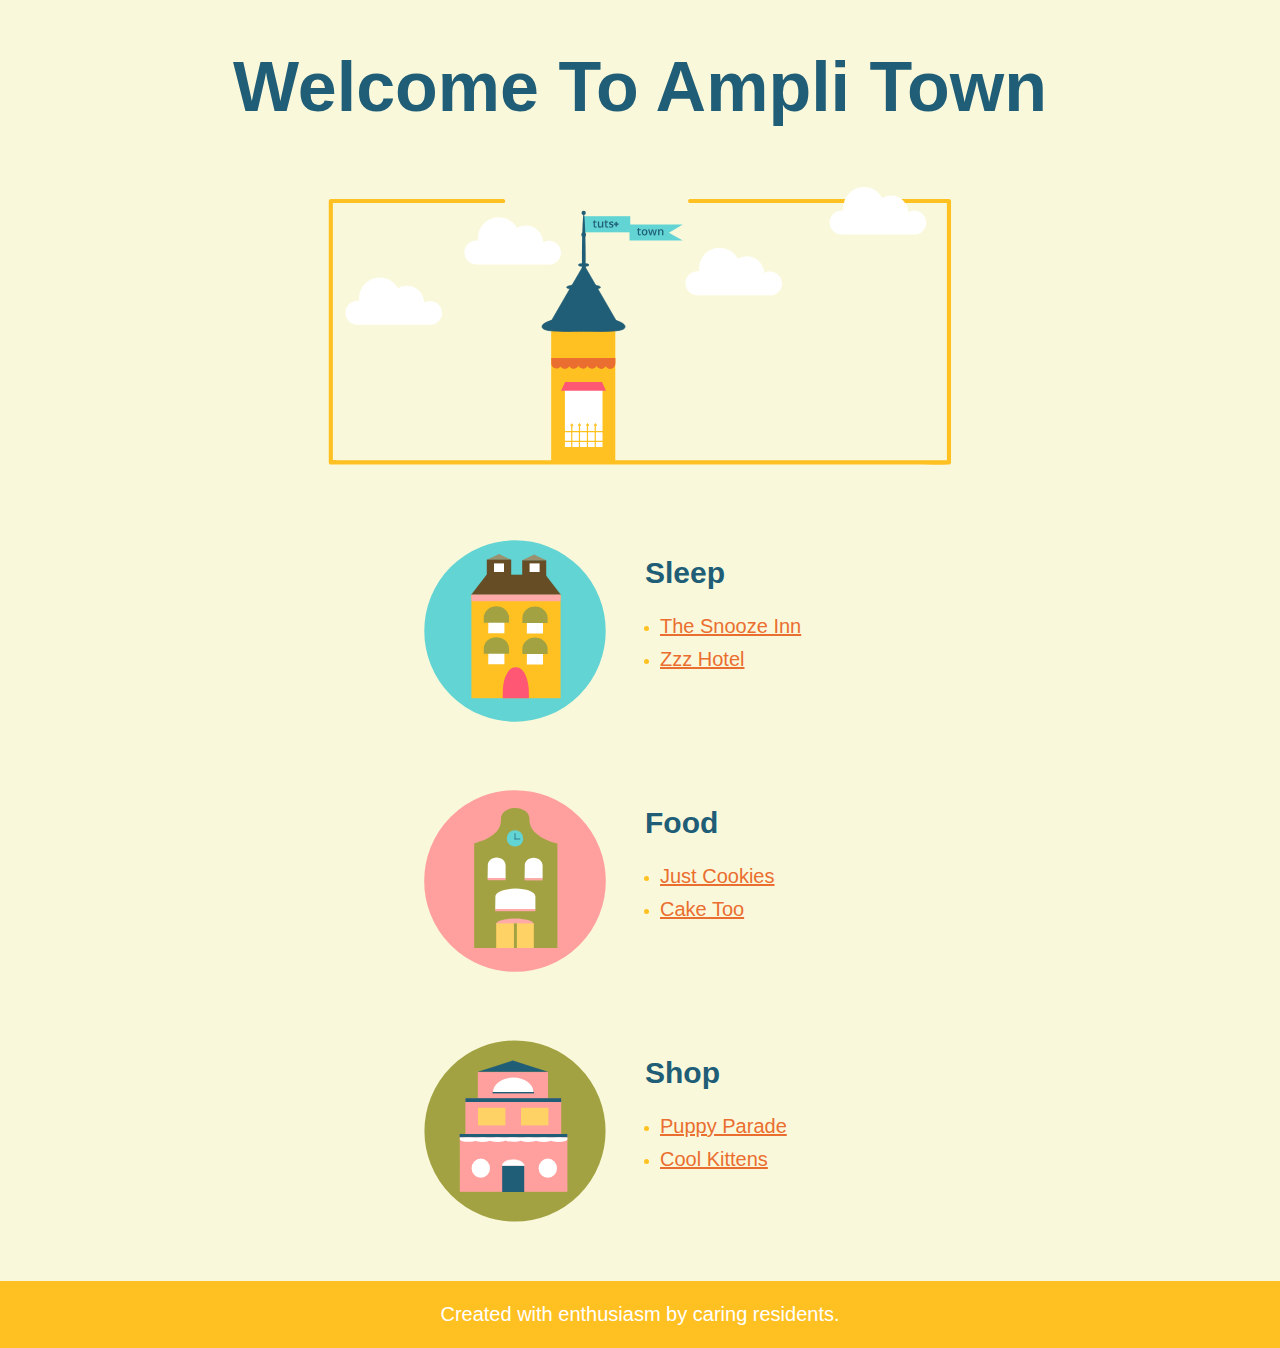
<file: index.html>
<!DOCTYPE html>
<html>
  <head>
    <meta charset="utf-8">
    <title>дз от Андрея</title>
    <link rel="stylesheet" href="css/style.css">
  </head>
  <body>
    <header class="primary-header">
      <h1 class="main-heading">Welcome To Ampli Town</h1>
      <img class="town-preview" src="img/townheader.svg">
    </header>
    <main class="primary-main">
      <section class="store-section">
        <img class="building" src="img/townsleep.svg">
        <div class="store-details">
          <h2 class="category-heading">Sleep</h2>
          <ul class="store-list">
            <li class="store-name">
              <a class="store-link" href="./index1.html"> The Snooze Inn </a>
            </li>
            <li class="store-name">
              <a class="store-link" href="./index1.html">Zzz Hotel</a>
            </li>
          </ul>
        </div>
      </section>
      <section class="store-section">
        <img class="building" src="img/townfood.svg">
        <div class="store-details">
          <h2 class="category-heading">Food</h2>
          <ul class="store-list">
            <li class="store-name">
              <a class="store-link" href="./index1.html">Just Cookies</a>
            </li>
            <li class="store-name">
              <a class="store-link" href="./index1.html">Cake Too</a>
            </li>
          </ul>
        </div>
      </section>
      <section class="store-section">
        <img class="building" src="img/townshop.svg">
        <div class="store-details">
          <h2 class="category-heading">Shop</h2>
          <ul class="store-list">
            <li class="store-name">
              <a class="store-link" href="./index1.html">Puppy Parade</a>
            </li>
            <li class="store-name">
              <a class="store-link" href="./index1.html">Cool Kittens</a>
            </li>
          </ul>
        </div>
      </section>
    </main>
    <footer class="primary-footer">
      <p class="created-by">
        Created with enthusiasm by caring residents.
      </p>
    </footer>
  </body>
</html>
</file>
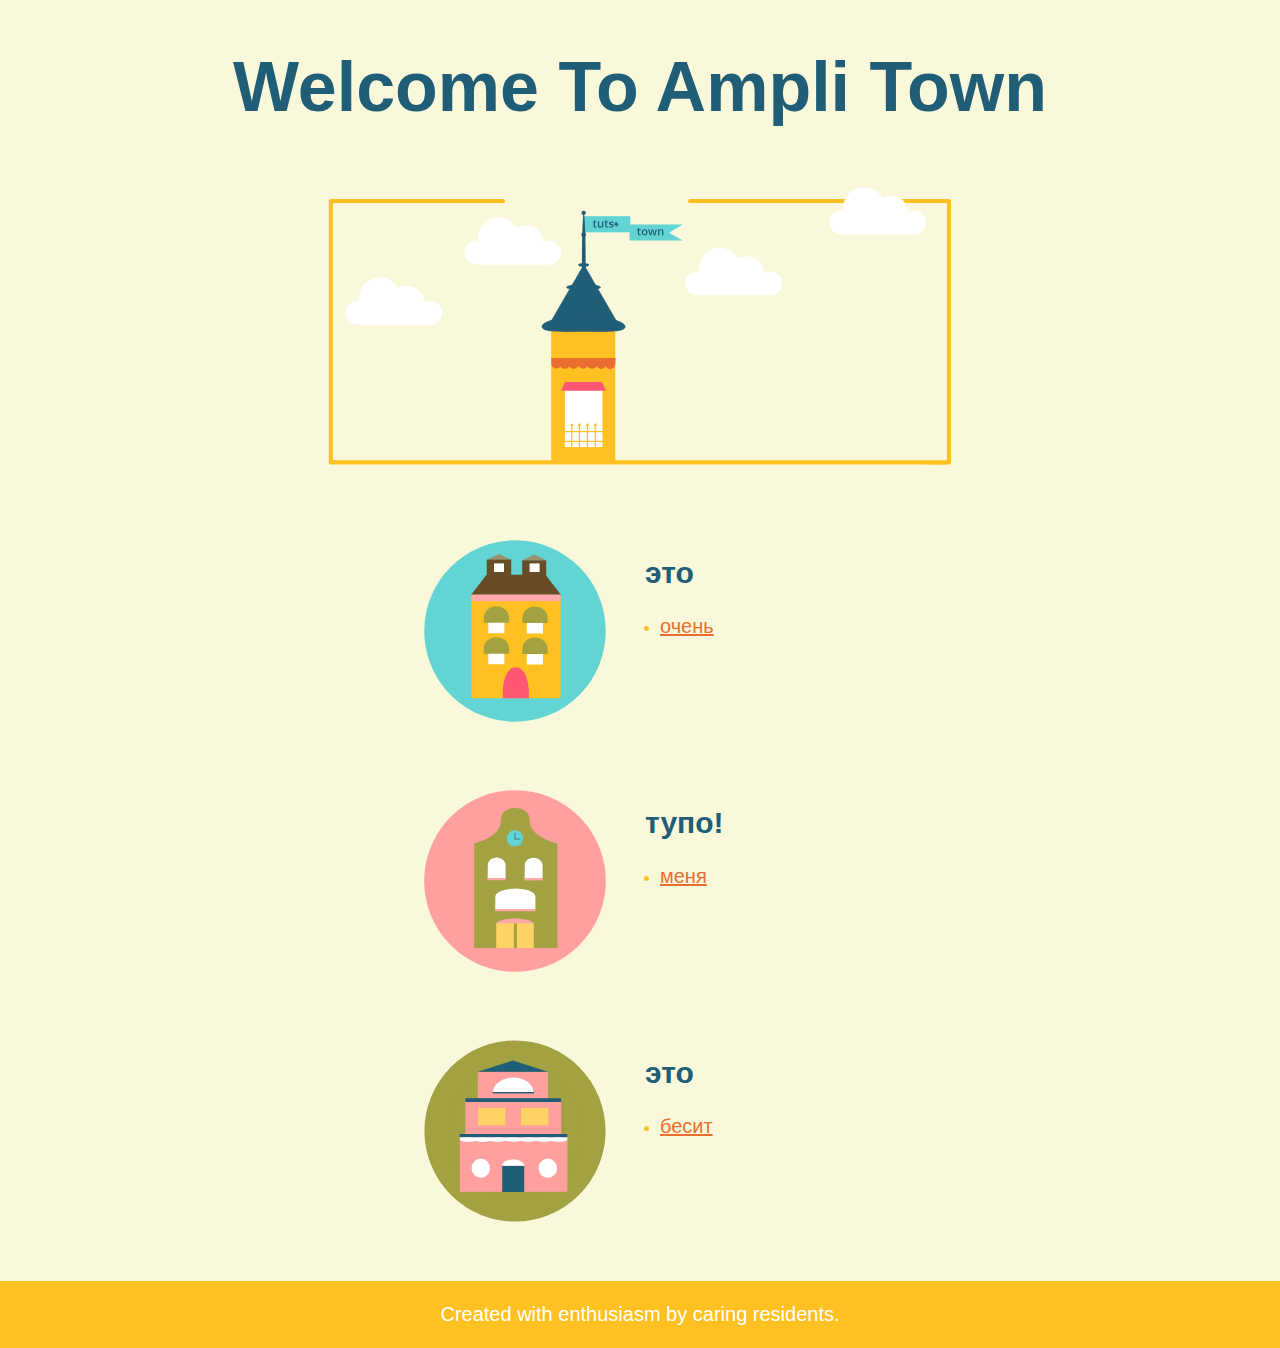
<file: index1.html>
<!DOCTYPE html>
<html>
  <head>
    <meta charset="utf-8">
    <title>дз от Андрея</title>
    <link rel="stylesheet" href="css/style.css">
  </head>
  <body>
    <header class="primary-header">
      <h1 class="main-heading">Welcome To Ampli Town</h1>
      <img class="town-preview" src="img/townheader.svg">
    </header>
    <main class="primary-main">
      <section class="store-section">
        <img class="building" src="img/townsleep.svg">
        <div class="store-details">
          <h2 class="category-heading">это</h2>
          <ul class="store-list">
            <li class="store-name">
              <a class="store-link" href="./snooze.html">очень</a>
            </li>
          </ul>
        </div>
      </section>
      <section class="store-section">
        <img class="building" src="img/townfood.svg">
        <div class="store-details">
          <h2 class="category-heading">тупо!</h2>
          <ul class="store-list">
            <li class="store-name">
              <a class="store-link" href="#">меня</a>
            </li>
          </ul>
        </div>
      </section>
      <section class="store-section">
        <img class="building" src="img/townshop.svg">
        <div class="store-details">
          <h2 class="category-heading">это</h2>
          <ul class="store-list">
            <li class="store-name">
              <a class="store-link" href="#">бесит</a>
            </li>
          </ul>
        </div>
      </section>
    </main>
    <footer class="primary-footer">
      <p class="created-by">
        Created with enthusiasm by caring residents.
      </p>
    </footer>
  </body>
</html>
</file>
<file: css/style.css>
body {
  margin: 0;
  background-color: #FAF8DA;
  font-family: 'Open Sans', sans-serif;
}
.primary-header {
  text-align: center;
}
.main-heading {
  font-size: 70px;
  color: #205D76;
}
.town-preview {
  width: 650px;
}
.store-section {
  display: flex;
  display: -webkit-flex;
  margin: 50px auto;
  width: 450px;
}
.building {
  width: 200px;
}
.store-details {
  margin-left: 30px;
}
.category-heading {
  color: #205D76;
  font-size: 30px;
}
.store-list {
  padding-left: 15px;
  color: #FFC122;
}
.store-name {
  margin-bottom: 10px;
}
.store-link {
  color: #EA6E2F;
  font-size: 20px;
}
.primary-footer {
  padding: 2px;
  background-color: #FFC122;
  text-align: center;
}
.created-by {
  color: #FFFFFF;
  font-size: 20px;
}
</file>
